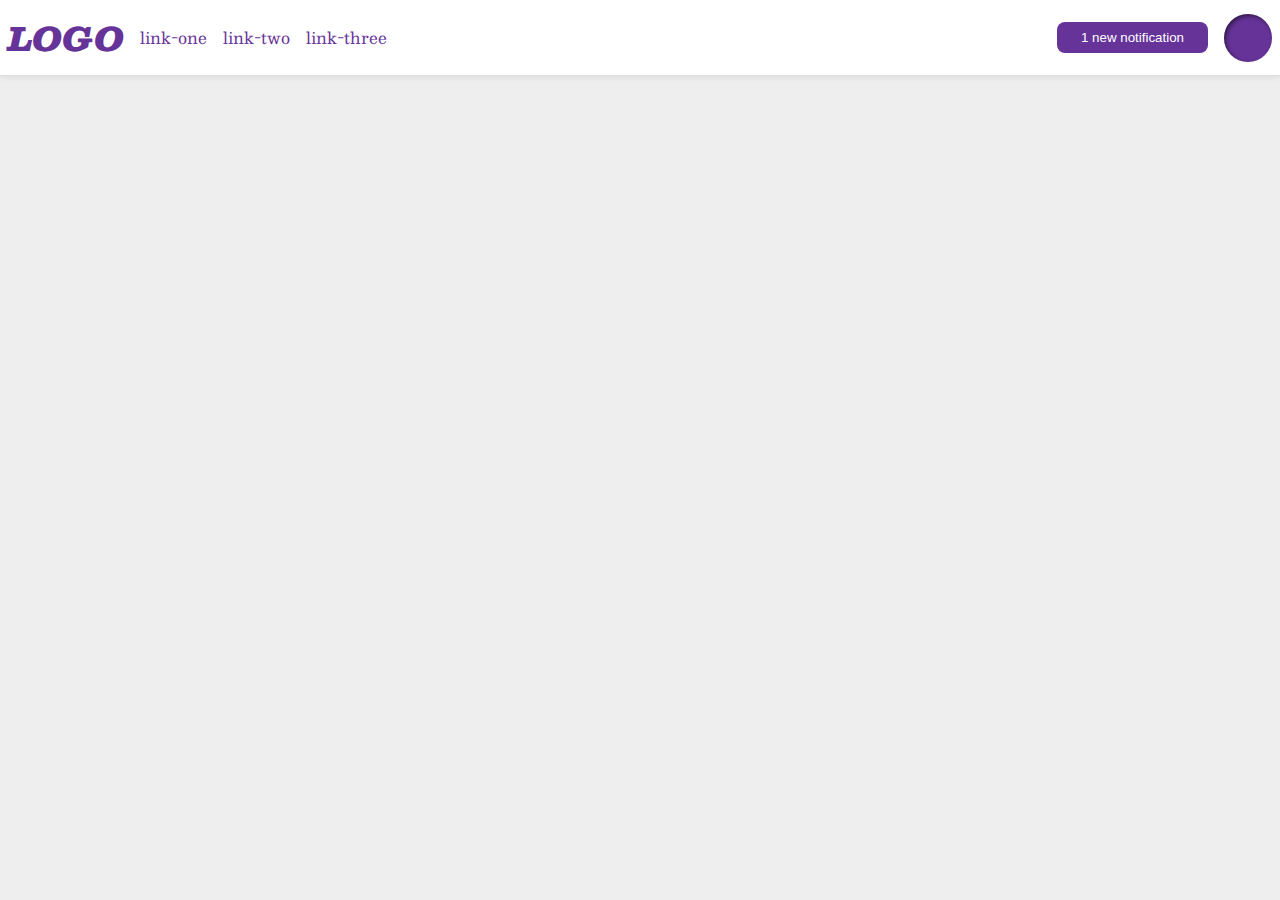
<file: foundations/flex/03-flex-header-2/index.html>
<!DOCTYPE html>
<html lang="en">
  <head>
    <meta charset="UTF-8">
    <meta http-equiv="X-UA-Compatible" content="IE=edge">
    <meta name="viewport" content="width=device-width, initial-scale=1.0">
    <title>Flex Header 2</title>
    <link rel="stylesheet" href="style.css">
  </head>
  <body>
    <div class="header">
      <div class="logo">
        LOGO
      </div>
      <ul class="links">
        <li><a href="https://google.com">link-one</a></li>
        <li><a href="https://google.com">link-two</a></li>
        <li><a href="https://google.com">link-three</a></li>
      </ul>
      <div class="push-right">
        <button class="notifications">
          1 new notification
        </button>
        <div class="profile-image"></div>
      </div>
    </div>
  </body>
</html>
</file>
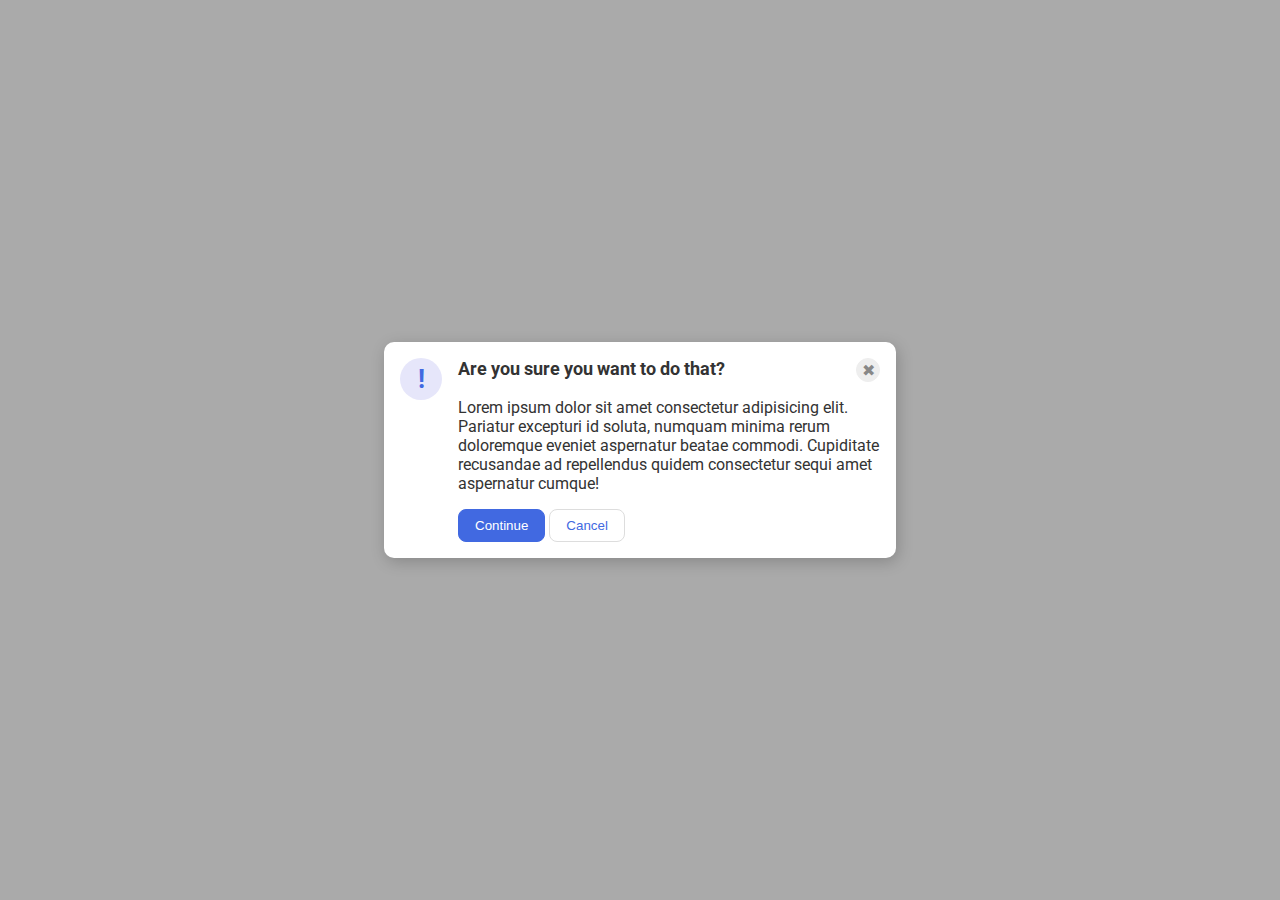
<file: foundations/flex/05-flex-modal/index.html>
<!DOCTYPE html>
<html lang="en">
  <head>
    <meta charset="UTF-8">
    <meta http-equiv="X-UA-Compatible" content="IE=edge">
    <meta name="viewport" content="width=device-width, initial-scale=1.0">
    <link rel="stylesheet" href="style.css">
    <title>Modal</title>
  </head>
  <body>
    <div class="modal">
      <div class="icon">!</div>

      <div class="right">
        
        <div class="header">
          Are you sure you want to do that?
          <button class="close-button">✖</button>
        </div>
        
        <div class="text">Lorem ipsum dolor sit amet consectetur adipisicing elit. Pariatur excepturi id soluta, numquam minima rerum doloremque eveniet aspernatur beatae commodi. Cupiditate recusandae ad repellendus quidem consectetur sequi amet aspernatur cumque!</div>
        
        <div class="buttons">
          <button class="continue">Continue</button>
          <button class="cancel">Cancel</button>
        </div>
      
      </div>
    </div>
  </body>
</html>
</file>
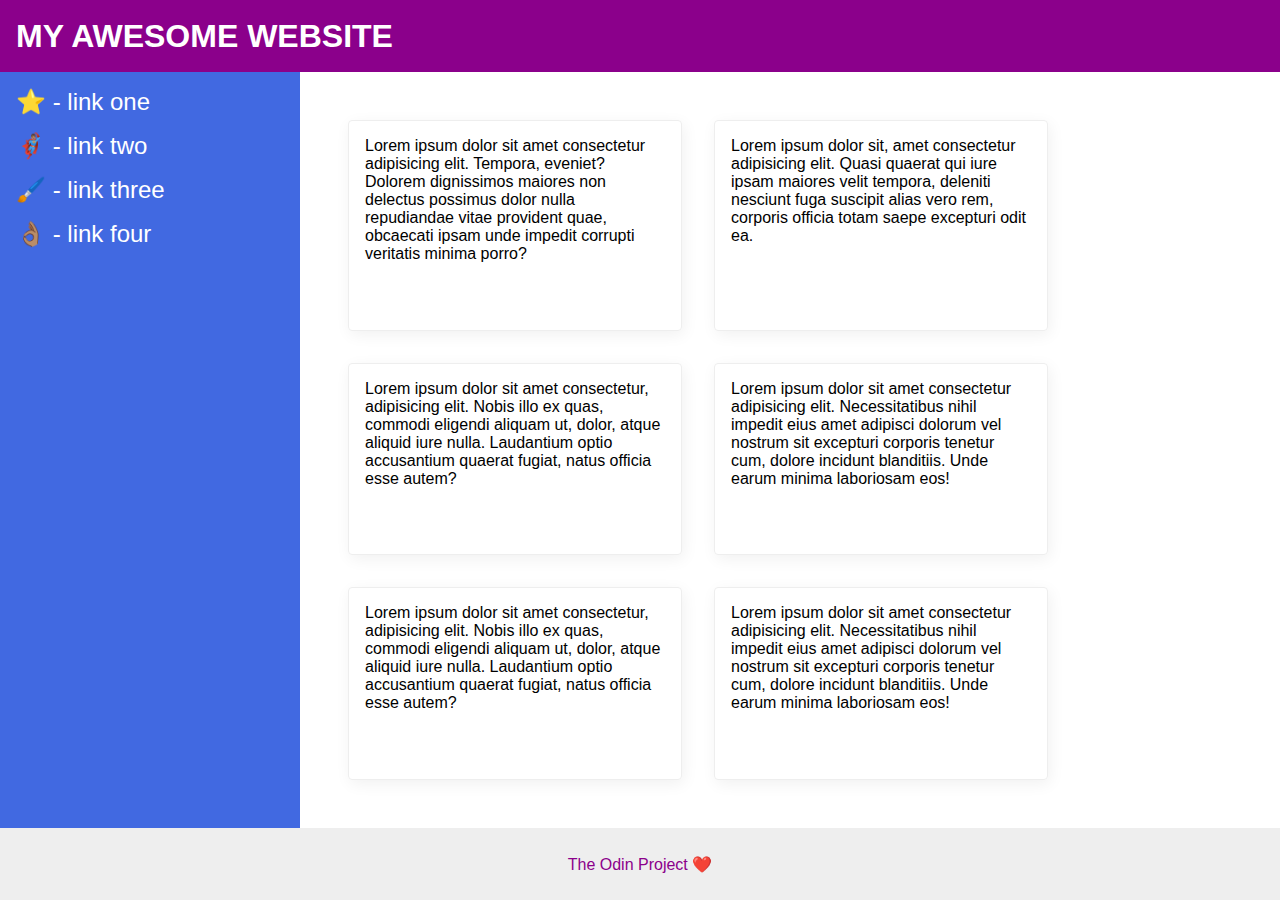
<file: foundations/flex/07-flex-layout-2/index.html>
<!DOCTYPE html>
<html lang="en">
  <head>
    <meta charset="UTF-8">
    <meta http-equiv="X-UA-Compatible" content="IE=edge">
    <meta name="viewport" content="width=device-width, initial-scale=1.0">
    <title>The Holy Grail</title>
    <link rel="stylesheet" href="style.css">
  </head>
  <body>
    
    <div class="header">
      MY AWESOME WEBSITE
    </div>
    
    <div class="middle">

      <div class="sidebar">
        <ul>
          <li><a href="#">⭐ - link one</a></li>
          <li><a href="#">🦸🏽‍♂️ - link two</a></li>
          <li><a href="#">🖌️ - link three</a></li>
          <li><a href="#">👌🏽 - link four</a></li>
        </ul>
      </div>

      <div class="card-container">
        <div class="card">Lorem ipsum dolor sit amet consectetur adipisicing elit. Tempora, eveniet? Dolorem dignissimos maiores non delectus possimus dolor nulla repudiandae vitae provident quae, obcaecati ipsam unde impedit corrupti veritatis minima porro?</div>
        <div class="card">Lorem ipsum dolor sit, amet consectetur adipisicing elit. Quasi quaerat qui iure ipsam maiores velit tempora, deleniti nesciunt fuga suscipit alias vero rem, corporis officia totam saepe excepturi odit ea.</div>
        <div class="card">Lorem ipsum dolor sit amet consectetur, adipisicing elit. Nobis illo ex quas, commodi eligendi aliquam ut, dolor, atque aliquid iure nulla. Laudantium optio accusantium quaerat fugiat, natus officia esse autem?</div>
        <div class="card">Lorem ipsum dolor sit amet consectetur adipisicing elit. Necessitatibus nihil impedit eius amet adipisci dolorum vel nostrum sit excepturi corporis tenetur cum, dolore incidunt blanditiis. Unde earum minima laboriosam eos!</div>
        <div class="card">Lorem ipsum dolor sit amet consectetur, adipisicing elit. Nobis illo ex quas, commodi eligendi aliquam ut, dolor, atque aliquid iure nulla. Laudantium optio accusantium quaerat fugiat, natus officia esse autem?</div>
        <div class="card">Lorem ipsum dolor sit amet consectetur adipisicing elit. Necessitatibus nihil impedit eius amet adipisci dolorum vel nostrum sit excepturi corporis tenetur cum, dolore incidunt blanditiis. Unde earum minima laboriosam eos!</div>
      </div>

    </div>    
    
    <div class="footer">
      The Odin Project ❤️
    </div>
  
  </body>
</html>
</file>
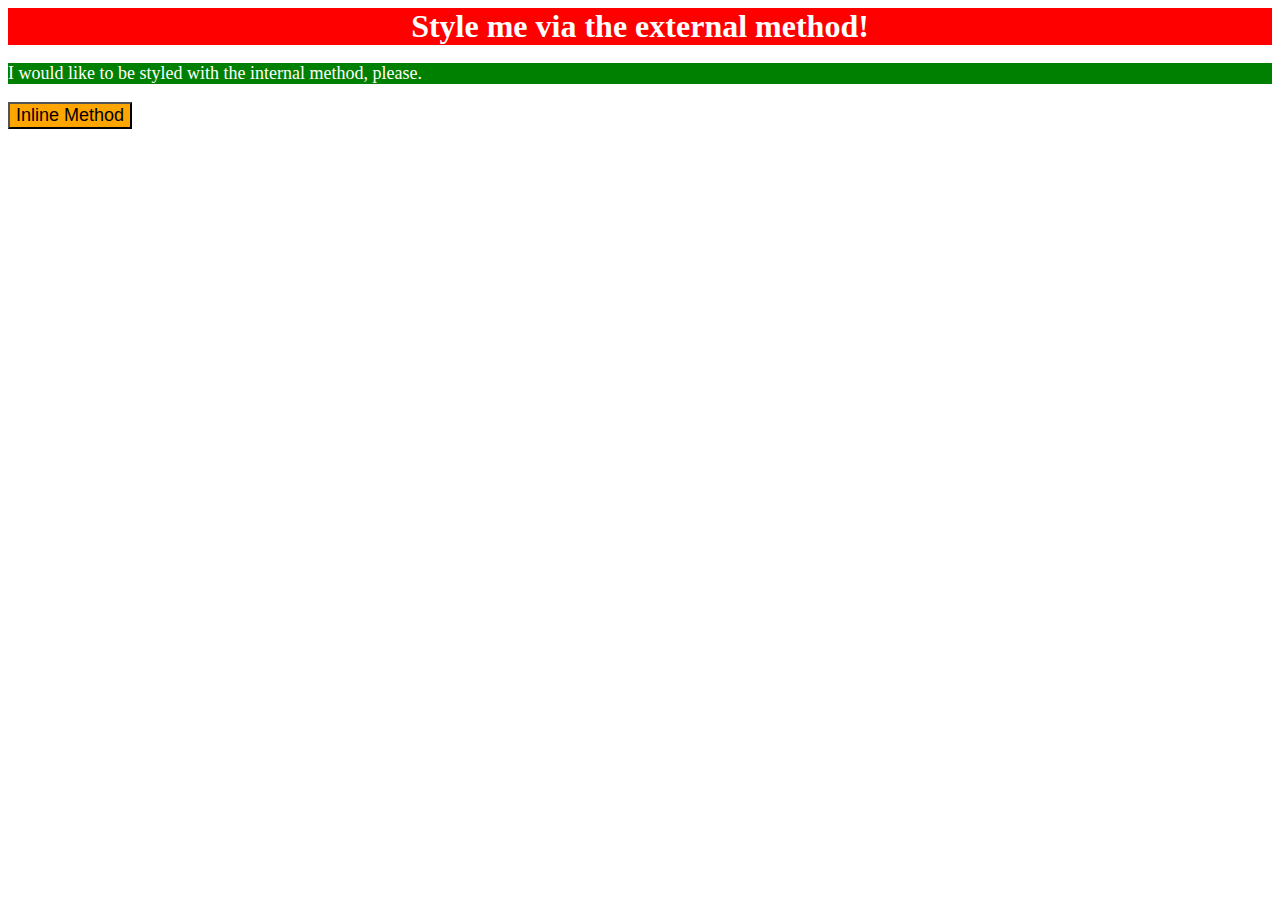
<file: foundations/intro-to-css/01-css-methods/index.html>
<!DOCTYPE html>
<html lang="en">
  <head>
    <meta charset="UTF-8">
    <meta http-equiv="X-UA-Compatible" content="IE=edge">
    <meta name="viewport" content="width=device-width, initial-scale=1.0">
    <title>Methods for Adding CSS</title>
    <link rel="stylesheet" href="styles.css">
    <style>
      p {
        background-color: green;
        color:white;
        font-size:18px
      }
    </style>
  </head>
  <body>
    <div>Style me via the external method!</div>
    <p>I would like to be styled with the internal method, please.</p>
    <button style= "background-color:orange;
      font-size:18px;">Inline Method</button>
  </body>
</html>
</file>
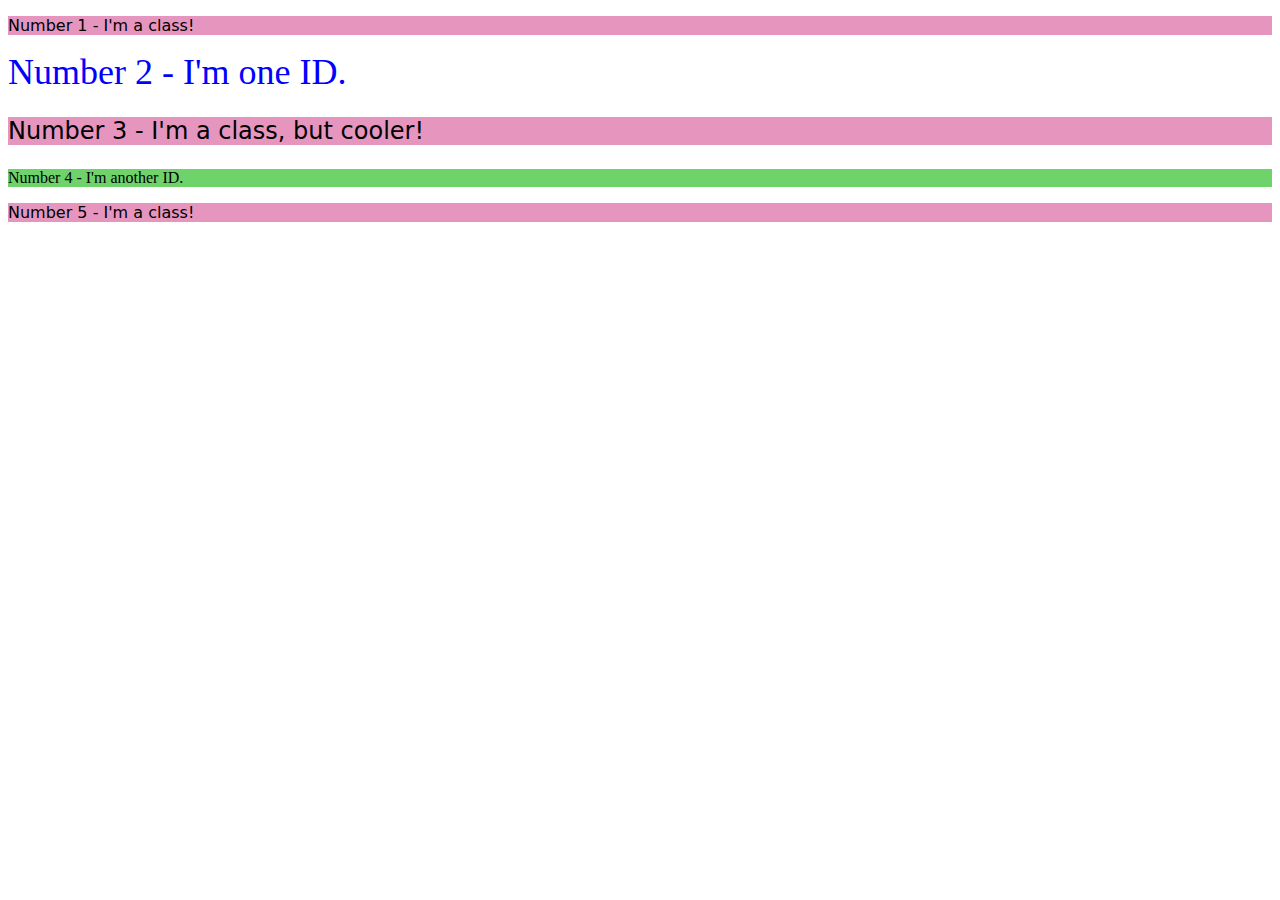
<file: foundations/intro-to-css/02-class-id-selectors/index.html>
<!DOCTYPE html>
<html lang="en">
  <head>
    <meta charset="UTF-8">
    <meta http-equiv="X-UA-Compatible" content="IE=edge">
    <meta name="viewport" content="width=device-width, initial-scale=1.0">
    <title>Class and ID Selectors</title>
    <link rel="stylesheet" href="style.css">
  </head>
  <body>
    <p class="odd">Number 1 - I'm a class!</p>
    <div id="second">Number 2 - I'm one ID.</div>
    <p class="odd cooler">Number 3 - I'm a class, but cooler!</p>
    <div id="fourth">Number 4 - I'm another ID.</div>
    <p class="odd">Number 5 - I'm a class!</p>
  </body>
</html>
</file>
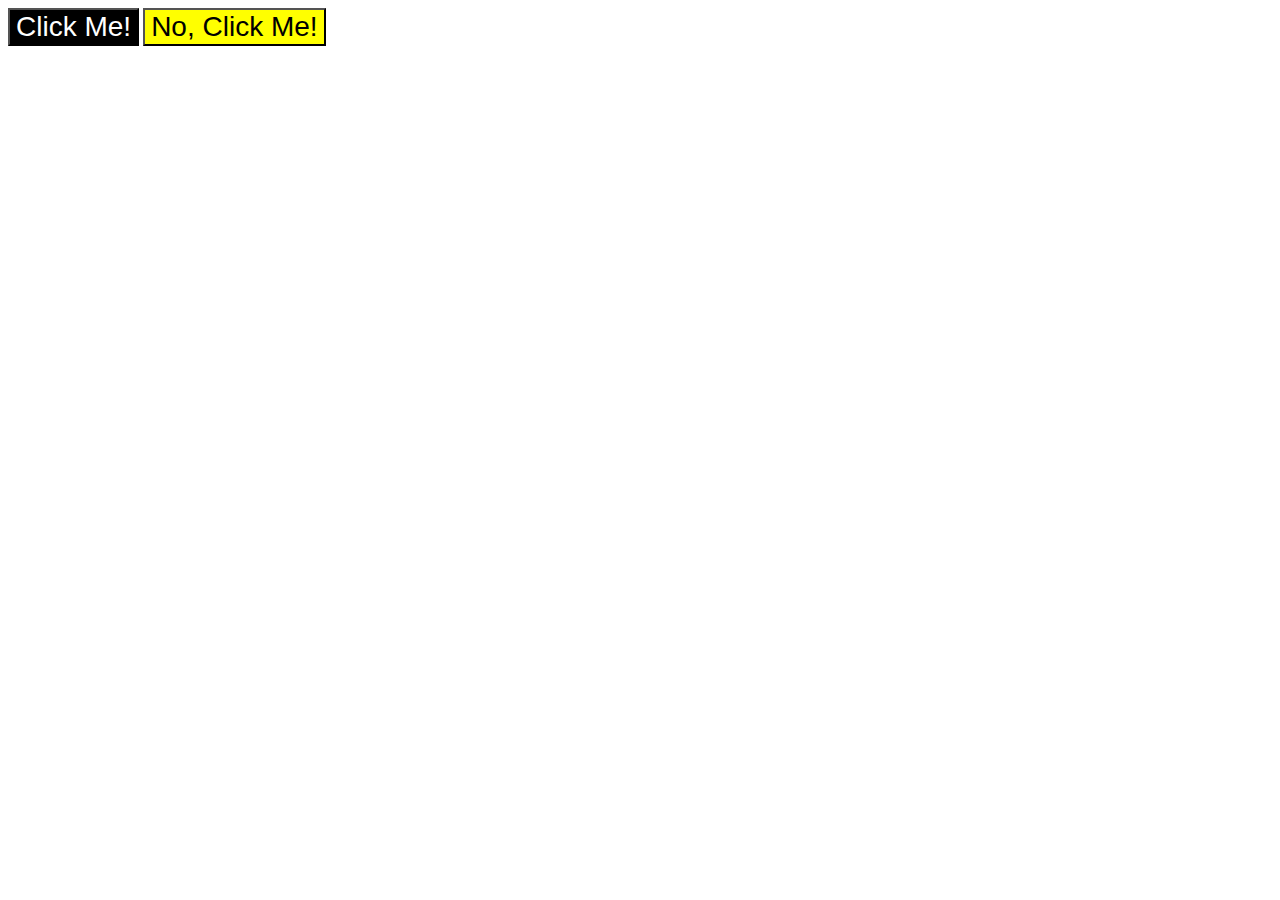
<file: foundations/intro-to-css/03-grouping-selectors/index.html>
<!DOCTYPE html>
<html lang="en">
  <head>
    <meta charset="UTF-8">
    <meta http-equiv="X-UA-Compatible" content="IE=edge">
    <meta name="viewport" content="width=device-width, initial-scale=1.0">
    <title>Grouping Selectors</title>
    <link rel="stylesheet" href="style.css">
  </head>
  <body>
    <button class="first">Click Me!</button>
    <button class="second">No, Click Me!</button>
  </body>
</html>
</file>
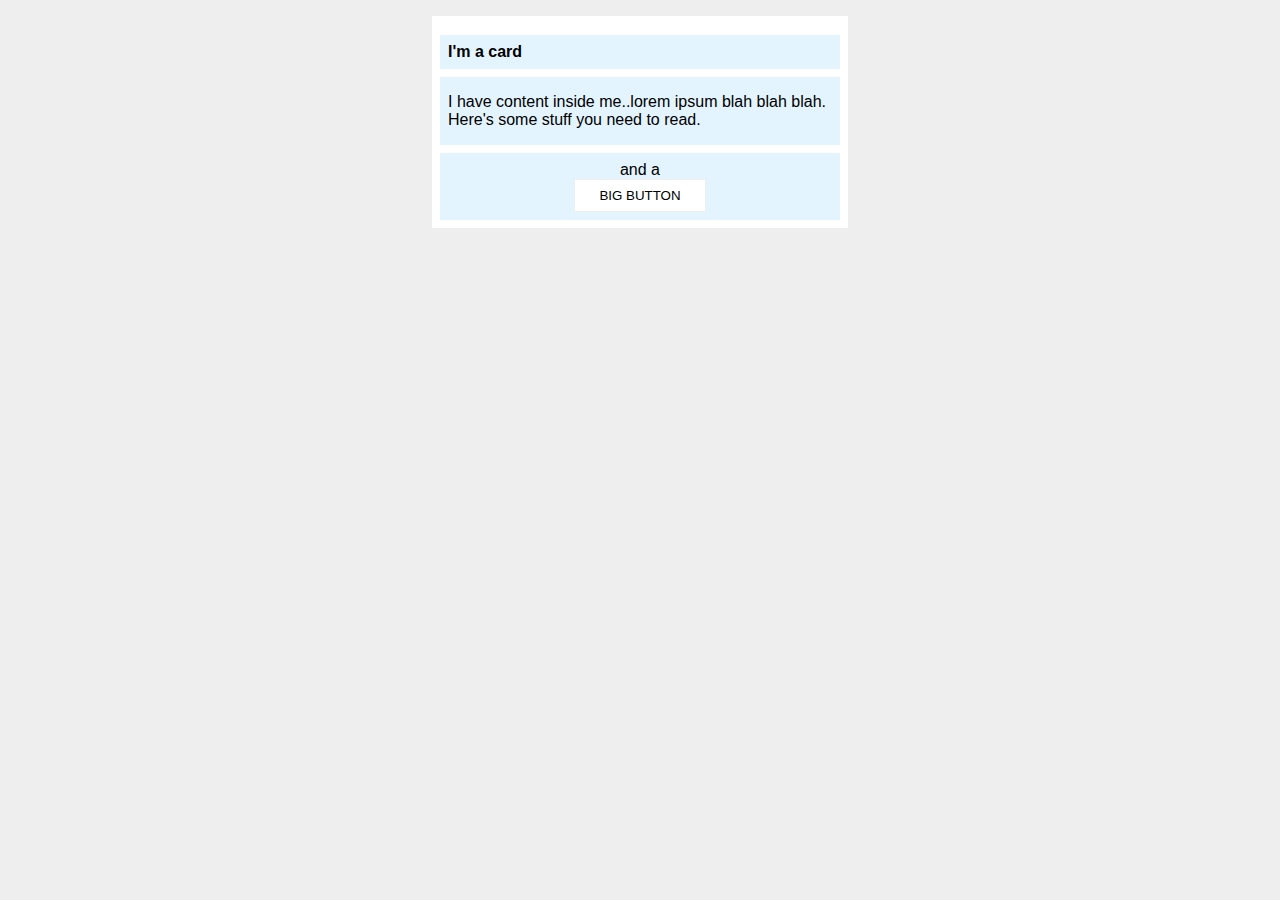
<file: foundations/block-and-inline/02-margin-and-padding-2/secondAttempt/secondAttempt.html>
<!DOCTYPE html>
<html lang="en">
  <head>
    <meta charset="UTF-8">
    <meta http-equiv="X-UA-Compatible" content="IE=edge">
    <meta name="viewport" content="width=device-width, initial-scale=1.0">
    <title>Margin and Padding exercise 2</title>
    <link rel="stylesheet" href="secondAttempt.css">
  </head>
  <body>
    <div class="card">
      <h1 class="title">I'm a card</h1>
      <div class="content">I have content inside me..lorem ipsum blah blah blah. Here's some stuff you need to read.</div>
      <div class="button-container">and a <button>BIG BUTTON</button></div>
    </div>
  </body>
</html>
</file>
<file: foundations/flex/03-flex-header-2/style.css>
/* this is some magical font-importing.  
you'll learn about it later. */
@import url('https://fonts.googleapis.com/css2?family=Besley:ital,wght@0,400;1,900&display=swap');

body {
  margin: 0;
  background: #eee;
  font-family: Besley, serif;
}

.header {
  background: white;
  border-bottom: 1px solid #ddd;
  box-shadow: 0 0 8px rgba(0,0,0,.1);
  /*changes*/
  display: flex;
  align-items: center;
  gap:16px;
  padding:8px;
}

.profile-image {
  background: rebeccapurple;
  box-shadow: inset 2px 2px 4px rgba(0,0,0,.5);
  border-radius: 50%;
  width: 48px;
  height: 48px;
}

.logo {
  color: rebeccapurple;
  font-size: 32px;
  font-weight: 900;
  font-style: italic;
  
}

button {
  border: none;
  border-radius: 8px;
  background: rebeccapurple;
  color: white;
  padding: 8px 24px;
  
}

a {
  /* this removes the line under our links */
  text-decoration: none;
  color: rebeccapurple;
}

.links {
  list-style-type: none;
      /*changes*/
  display: flex;
  align-items:center;
  padding:0;
  gap:16px;
  
}

  /*changes*/
.push-right {
  display:flex;
  margin-left:auto;
  gap:16px;
  align-items:center;
}
</file>
<file: foundations/flex/05-flex-modal/style.css>
@import url('https://fonts.googleapis.com/css2?family=Roboto:wght@400;700&display=swap');

html, body {
  height: 100%;
}

body {
  font-family: Roboto, sans-serif;
  margin: 0;
  background: #aaa;
  color: #333;
  /* I'll give you this one for free lol */
  display: flex;
  align-items: center;
  justify-content: center;
}

.modal {
  background: white;
  width: 480px;
  border-radius: 10px;
  box-shadow: 2px 4px 16px rgba(0,0,0,.2);
  display:flex;
  padding:16px;
  gap:16px;
}

.right {
  display:flex;
  flex-direction:column;
  gap:16px;
}


.header {
  display:flex;
  font-size:18px;
  font-weight: bold;
}

.icon {
  color: royalblue;
  font-size: 26px;
  font-weight: 700;
  background: lavender;
  width: 42px;
  height: 42px;
  flex-shrink: 0;
  border-radius: 50%;
  display: flex;
  align-items: center;
  justify-content: center;
}

.close-button {
  background: #eee;
  border-radius: 50%;
  color: #888;
  font-weight: 400;
  font-size: 16px;
  height: 24px;
  width: 24px;
  display: flex;
  align-items: center;
  justify-content: center;
  border: 1px solid #eee;
  padding: 0;
  margin-left:auto;
}

button {
  cursor: pointer;
  padding: 8px 16px;
  border-radius: 8px;
}

button.continue {
  background: royalblue;
  border: 1px solid royalblue;
  color: white;
}

button.cancel {
  background: white;
  border: 1px solid #ddd;
  color: royalblue;
}
</file>
<file: foundations/flex/07-flex-layout-2/style.css>
body {
  font-family: -apple-system, BlinkMacSystemFont, 'Segoe UI', Roboto, Oxygen, Ubuntu, Cantarell, 'Open Sans', 'Helvetica Neue', sans-serif;
  margin: 0;
  min-height: 100vh;
  display:flex;
  flex-direction: column;
  /* justify-content: space-between; (Didn't need this one) */ 
}

.header {
  height: 72px;
  background: darkmagenta;
  color: white;
  display:flex;
  align-items: center;
  font-size: 32px;
  font-weight: 900;
  padding:0 16px;
}

.middle {
  display:flex;
  flex:1;
  /*height:100%;
  align-items:stretch; (Didn't need these) */
  
}

.footer {
  height: 72px;
  background: #eee;
  color: darkmagenta;
  display:flex;
  justify-content: center;
  align-items: center;
}

.sidebar {
  min-width: 300px;
  background: royalblue;
  box-sizing: border-box;
  padding:16px;
  
}

.card {
  border: 1px solid #eee;
  box-shadow: 2px 4px 16px rgba(0,0,0,.06);
  border-radius: 4px;
  padding:16px;
  flex:auto;
  max-width:300px;
}

.sidebar a {
  text-decoration: none;
  color:white;
  font-size:24px;
}

.sidebar ul {
  list-style-type: none;
  padding:0;
  margin:0;
}

.sidebar li {
  margin-bottom: 16px;
}
.card-container {
  display:flex;
  padding:48px;
  gap:32px;
  flex-wrap:wrap;
}
</file>
<file: foundations/intro-to-css/01-css-methods/styles.css>
div {
    text-align: center;
    background-color: red;
    color:white;
    font-size:32px;
    font-weight: bold;
}
</file>
<file: foundations/intro-to-css/02-class-id-selectors/style.css>
.odd {
    background-color:  rgb(230, 150, 190);
    font-family:"Verdana", "DejaVu Sans",sans-serif;
    
}

#second {
    color:rgb(0,0,255);
    font-size: 36px;
}

.cooler {
    font-size:24px;
}

#fourth {
    background-color: rgb(110, 211, 106);
}
</file>
<file: foundations/intro-to-css/03-grouping-selectors/style.css>
.first , .second  {
    font-size: 28px;
    font-family: Helvetica,"Times New Roman",sans-serif;
}

.first {
    color:rgb(255,255,255);
    background-color: rgb(0,0,0);
}

.second {
    background-color:rgb(255, 255, 0);
}
</file>
<file: foundations/block-and-inline/02-margin-and-padding-2/secondAttempt/secondAttempt.css>
body {
  background: #eee;
  font-family: sans-serif;
}

.card {
  width: 400px;
  background: #fff;
  margin: 16px auto;
  padding:8px;
}

.title {
  background: #e3f4ff;
  font-size: 16px;
  padding:8px;
  margin-bottom:8px;
}

.content {
  background: #e3f4ff;
  margin-bottom:8px;
  padding:16px 8px;
}

.button-container {
  background: #e3f4ff;
  padding:8px;
  text-align:center;
}

button {
  background: white;
  border: 1px solid #eee;
  display:block;
  margin:0 auto;
  padding: 8px 24px;
}
</file>
